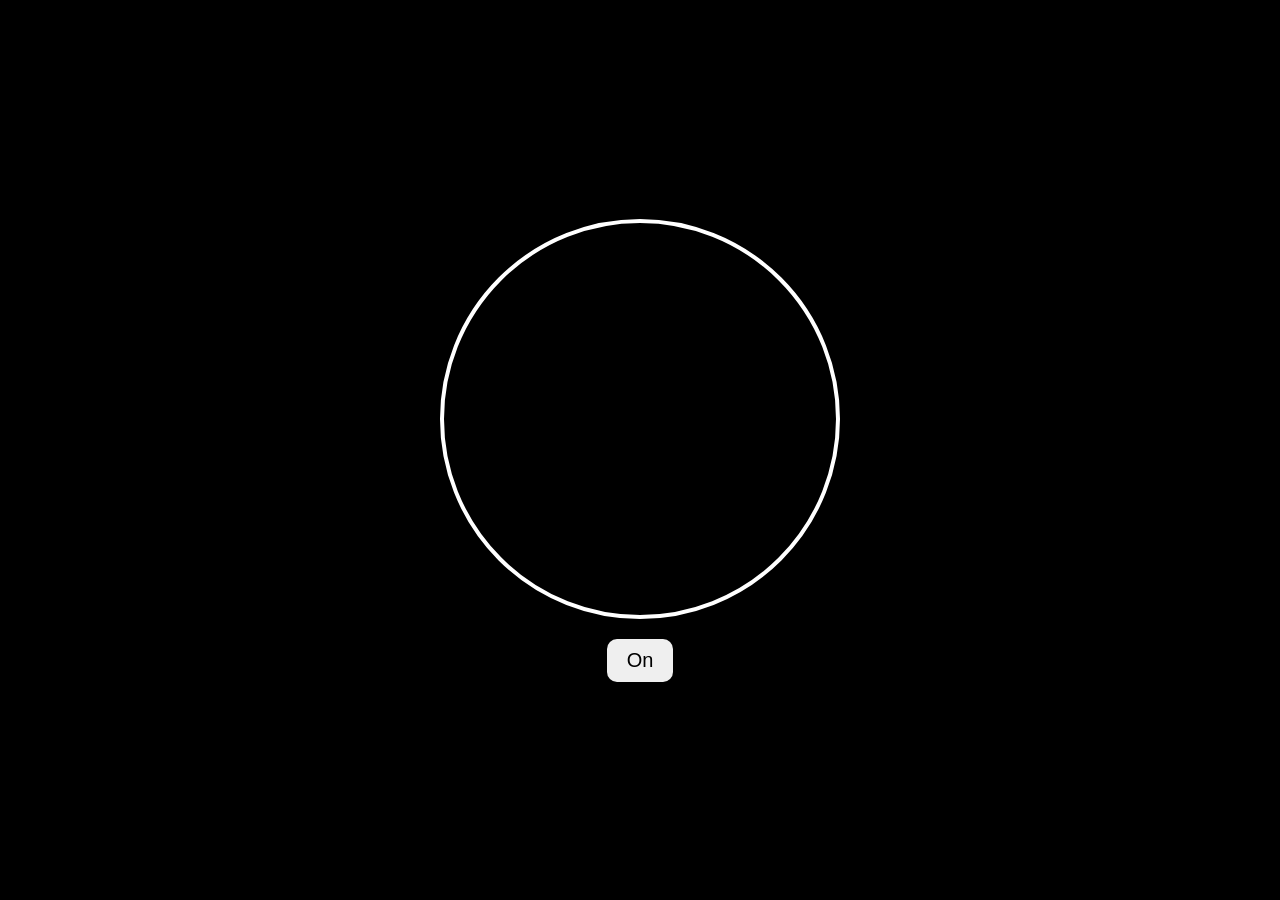
<file: Task1/index.html>
<!DOCTYPE html>
<html lang="en">
<head>
    <meta charset="UTF-8">
    <meta name="viewport" content="width=device-width, initial-scale=1.0">
    <title>Document</title>
    <link rel="stylesheet" href="style.css">
</head>
<body>
    <div class="bulb">
    </div>
    <button>On</button>
    <script src="script.js"></script>
</body>
</html>
</file>
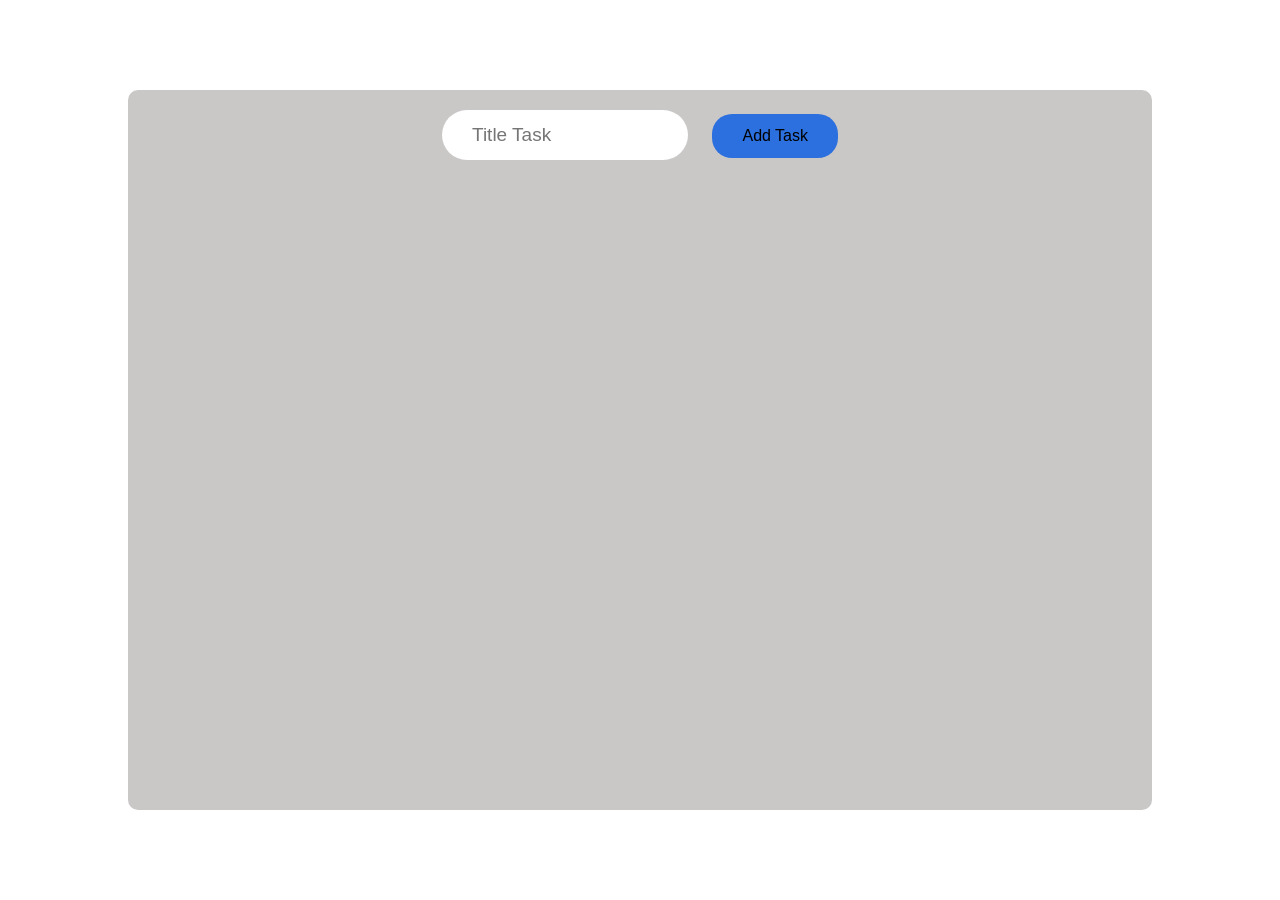
<file: Task2/index2.html>
<!DOCTYPE html>
<html lang="en">
<head>
    <meta charset="UTF-8">
    <meta name="viewport" content="width=device-width, initial-scale=1.0">
    <title>Document</title>
    <link rel="stylesheet" href="styles2.css">
</head>
<body>
    <main>
    <div class="taskwritten">
        <input type="text" id="input" placeholder="Title Task">
        <button id="addbtn">Add Task</button>
    </div>
    <div class="todo-list">
       
    </div>
    </main>
    <script src="script2.js"></script>
</body>
</html>
</file>
<file: Task1/style.css>
*{
margin: 0;
padding:0;
box-sizing: border-box;
}
    
html,
body {
width: 100%;
height: 100%;
background-color: black;
display: flex;
justify-content: center;    
align-items: center;
flex-direction: column;
gap: 20px;
}

.bulb{
    height: 400px;
    width: 400px;
    border-radius: 50%;
    border:4px solid white;

}

button{
    padding: 10px 20px;
    font-size: 20px;
    border-radius: 10px;

    border: none;
}

button:active{
    transform: scale(0.9);
}

.lightUp{
    background-color: yellow;
}
</file>
<file: Task2/styles2.css>
*{
margin: 0;
padding:0;
box-sizing: border-box;
font-family:-apple-system, BlinkMacSystemFont, 'Segoe UI', Roboto, Helvetica, Arial, sans-serif;
}
    
html,
body {
width: 100%;
height: 100%;
display: flex;
justify-content: center;
align-items: center;
}

main {
    height: 80%;
    width: 80%;
    border-radius: 10px;
    background-color: #cac7c7;

}
.taskwritten{
    padding: 20px;
    text-align: center;
    
}
.taskwritten input{
   width: 25%;
   height: 50px;
   padding: 10px 30px;
    border: none;
    border-radius: 50px;
    outline: none;
    font-size: 19px;
}
.taskwritten button{
    border: none;
    padding: 13px 30px;
    border-radius: 20px;
    margin-left: 20px;
    font-size: 16px;
    background-color: rgb(43, 112, 222);
}
.taskwritten button:hover{
    color: white;
    cursor: pointer;
    transition: 0.3s;
    transform: scale(0.95);
}

.todo-list{
    display: flex;
    flex-direction:column;
    align-items: center;
    justify-content: center;
    margin-top:20px;
    gap: 20px;
}

.task{
    width:80%;
    background-color: #fff;
    padding: 15px;
    border-radius:5px;
    display: flex;
    align-items: center;
    justify-content: space-between;
}
.task h1{
    font-weight: 400;
}

.button-section button{
    border: none;
    padding: 10px 20px;
    border-radius: 10px;
    font-size: 18px;
    margin-left: 10px;
}

.button-section button:hover{
    background-color: #0adada;
    color: white;
    cursor: pointer;
    transition: 0.3s;
    transform: scale(0.95);
}

#edit-btn{
    background-color:rgb(78, 211, 78);
}
#delete-btn{
    background-color:rgb(211, 78, 78);
}
</file>
